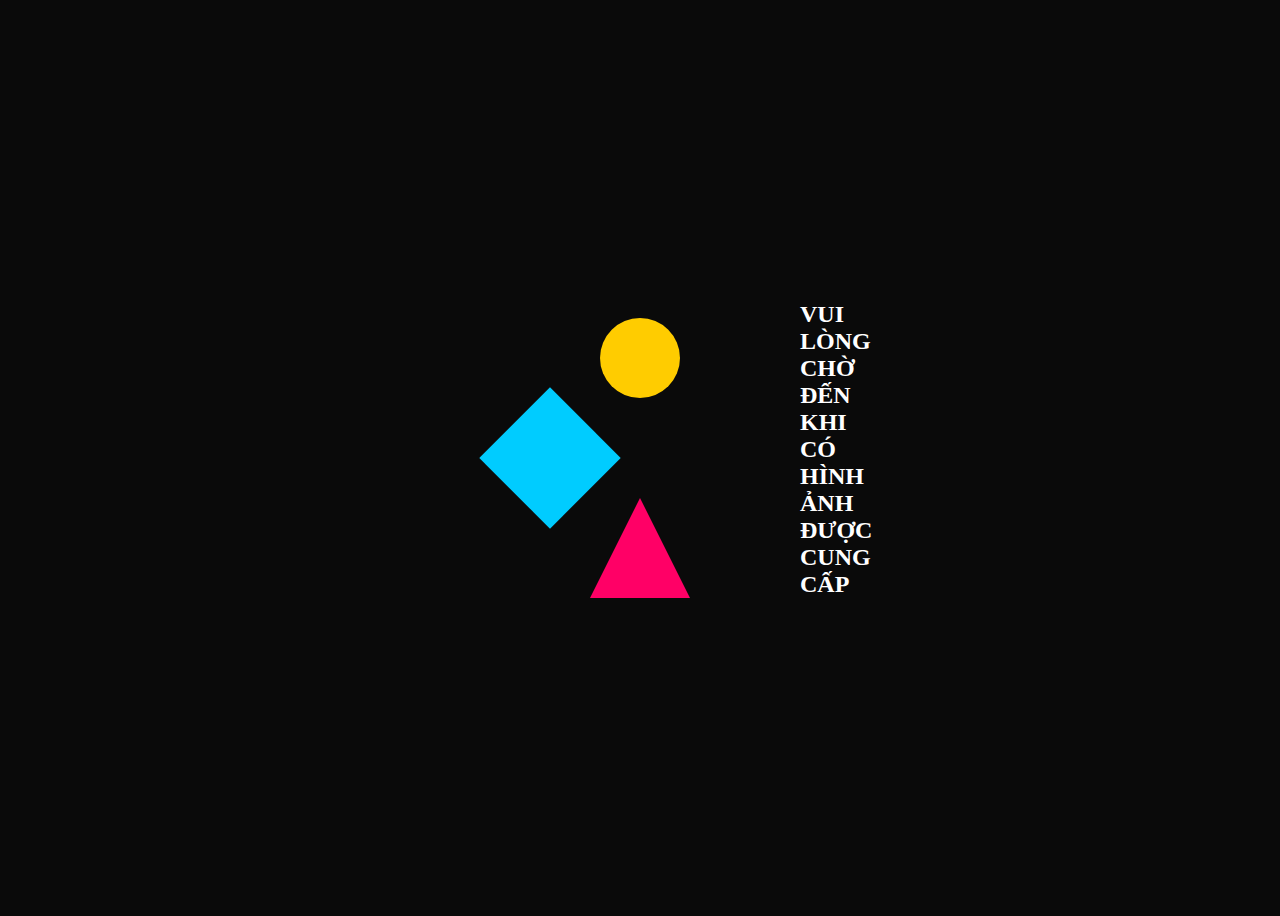
<file: menu/a2.html>
<!DOCTYPE html>
<html lang="vi">
<head>
    <meta charset="UTF-8">
    <meta name="viewport" content="width=device-width, initial-scale=1.0">
    <title>Hiệu ứng hình học</title>
    <link rel="shortcut icon" href="/favicon.svg" type="image/svg+xml" />
    <style>
        body {
            background-color: #0a0a0a;
            display: flex;
            justify-content: center;
            align-items: center;
            height: 100vh;
            overflow: hidden;
        }

        .container {
            position: relative;
            width: 300px;
            height: 300px;
        }

        .circle, .square, .triangle {
            position: absolute;
            animation: rotateShape 5s linear infinite;
        }

        .circle {
            width: 80px;
            height: 80px;
            background-color: #ffcc00;
            border-radius: 50%;
            top: 10px;
            left: 50%;
            transform: translateX(-50%);
        }

        .square {
            width: 100px;
            height: 100px;
            background-color: #00ccff;
            top: 50%;
            left: 10px;
            transform: translateY(-50%) rotate(45deg);
            animation-delay: 1s;
        }

        .triangle {
            width: 0;
            height: 0;
            border-left: 50px solid transparent;
            border-right: 50px solid transparent;
            border-bottom: 100px solid #ff0066;
            bottom: 10px;
            left: 50%;
            transform: translateX(-50%);
            animation-delay: 2s;
        }

        @keyframes rotateShape {
            0% { transform: rotate(0deg); }
            50% { transform: rotate(180deg) scale(1.2); }
            100% { transform: rotate(360deg); }
        }
       h1{
        position: absolute;
            bottom: 0;
            left: 100%;
            margin: 10px;
            font-size: 24px;
            color: #ffffff;
            }
    </style>
</head>
<body>
    <div class="container">
        <div class="circle"></div>
        <div class="square"></div>
        <div class="triangle"></div>
        <h1>VUI LÒNG CHỜ ĐẾN KHI CÓ HÌNH ẢNH ĐƯỢC CUNG CẤP</h1>
    </div>
</body>
</html>
</file>
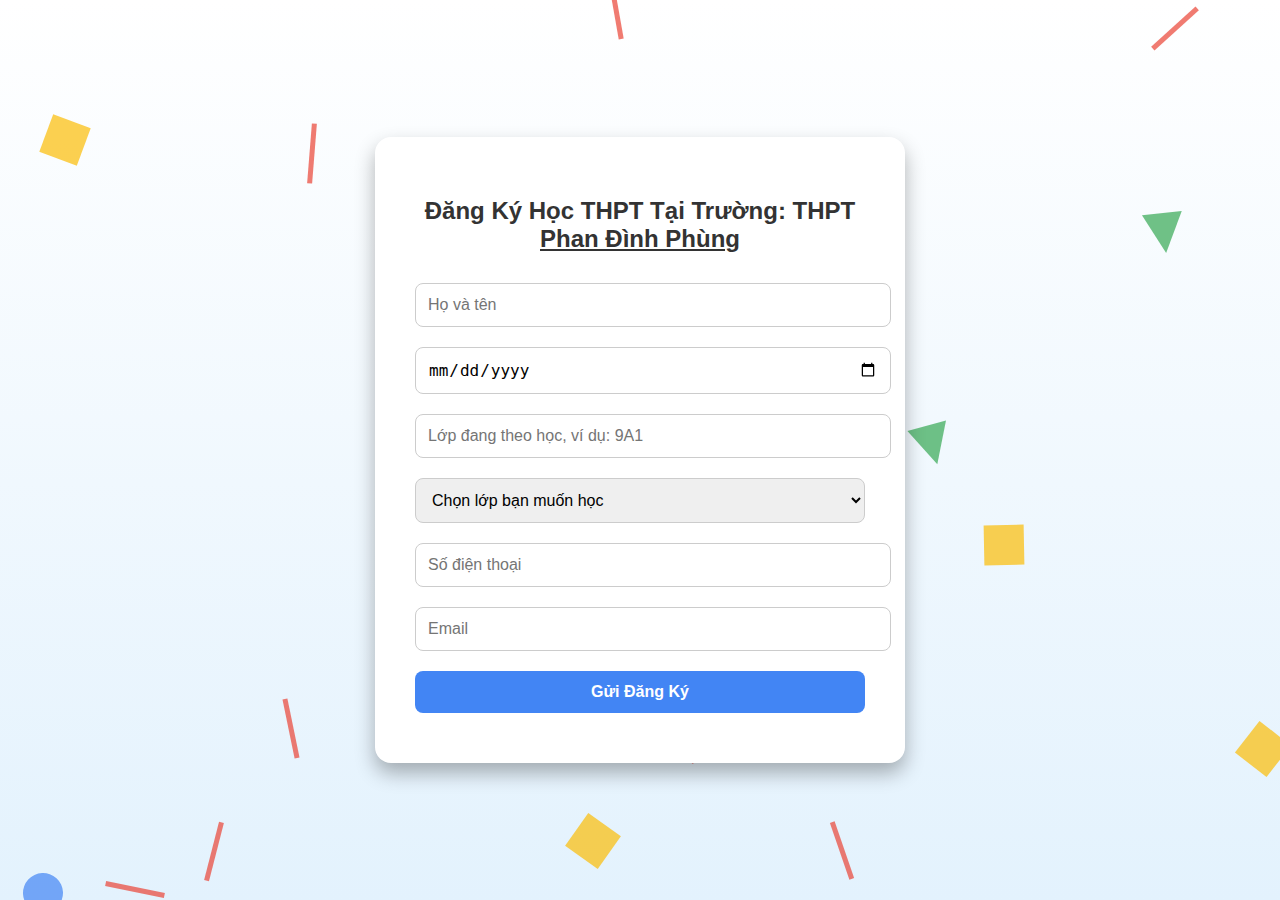
<file: menu/form.html>
<!DOCTYPE html>
<html lang="vi">
<head>
    <meta charset="UTF-8">
    <meta name="viewport" content="width=device-width, initial-scale=1.0">
    <title>Đăng Ký</title>
    <link rel="shortcut icon" href="/favicon.svg" type="image/svg+xml" />
    <style>
        body {
            font-family: Arial, sans-serif;
            background: linear-gradient(to bottom, #ffffff, #e3f2fd);
            display: flex;
            justify-content: center;
            align-items: center;
            height: 100vh;
            margin: 0;
            overflow: hidden;
        }

        .background {
            position: absolute;
            width: 100%;
            height: 100%;
            overflow: hidden;
        }

        .shape {
            position: absolute;
            opacity: 0.7;
        }

        .circle {
            width: 40px;
            height: 40px;
            border-radius: 50%;
            background: #4285F4;
        }

        .square {
            width: 40px;
            height: 40px;
            background: #FBBC05;
        }

        .triangle {
            width: 0;
            height: 0;
            border-left: 20px solid transparent;
            border-right: 20px solid transparent;
            border-bottom: 40px solid #34A853;
        }

        .line {
            width: 60px;
            height: 5px;
            background: #EA4335;
        }

        .container {
            background: white;
            padding: 40px;
            border-radius: 16px;
            box-shadow: 0px 10px 20px rgba(0, 0, 0, 0.3);
            width: 450px;
            text-align: center;
            position: relative;
            z-index: 10;
        }

        h2 {
            color: #333;
            margin-bottom: 20px;
            font-size: 24px;
        }

        input, select, button {
            width: 100%;
            padding: 12px;
            margin: 10px 0;
            border-radius: 8px;
            border: 1px solid #ccc;
            font-size: 16px;
            outline: none;
        }

        input:focus, select:focus {
            border-color: #4285F4;
            box-shadow: 0px 0px 8px rgba(66, 133, 244, 0.5);
        }

        button {
            background: #4285F4;
            color: white;
            font-weight: bold;
            cursor: pointer;
            border: none;
            transition: 0.3s;
        }

        button:hover {
            background: #3367D6;
        }
    </style>
</head>
<body>
    <div class="background" id="background"></div>
    <div class="container">
        <h2>Đăng Ký Học THPT Tại Trường: THPT <u>Phan Đình Phùng</u></h2>
        <form id="registrationForm">
            <input type="text" id="name" placeholder="Họ và tên" required>
            <input type="date" id="dob" required>
            <input type="text" id="currentClass" placeholder="Lớp đang theo học, ví dụ: 9A1" required>
            <select id="class" required>
                <option value="">Chọn lớp bạn muốn học</option>
                <option value="10A1">Lớp 10A1</option>
                <option value="10A2">Lớp 10A2</option>
                <option value="10A3">Lớp 10A3</option>
                <option value="10A4">Lớp 10A4</option>
                <option value="10A5">Lớp 10A5</option>
            </select>
            <input type="tel" id="phone" placeholder="Số điện thoại" required>
            <input type="email" id="email" placeholder="Email" required>
            <button type="submit">Gửi Đăng Ký</button>
        </form>
    </div>
    
    <script>
        function createShapes() {
            const container = document.getElementById("background");
            const shapes = ['circle', 'square', 'triangle', 'line'];
            
            for (let i = 0; i < 20; i++) {
                let shape = document.createElement("div");
                shape.classList.add("shape", shapes[Math.floor(Math.random() * shapes.length)]);
                shape.style.top = Math.random() * 100 + "vh";
                shape.style.left = Math.random() * 100 + "vw";
                shape.style.transform = `rotate(${Math.random() * 360}deg)`;
                container.appendChild(shape);
            }
        }
        createShapes();
    </script>
</body>
</html>
</file>
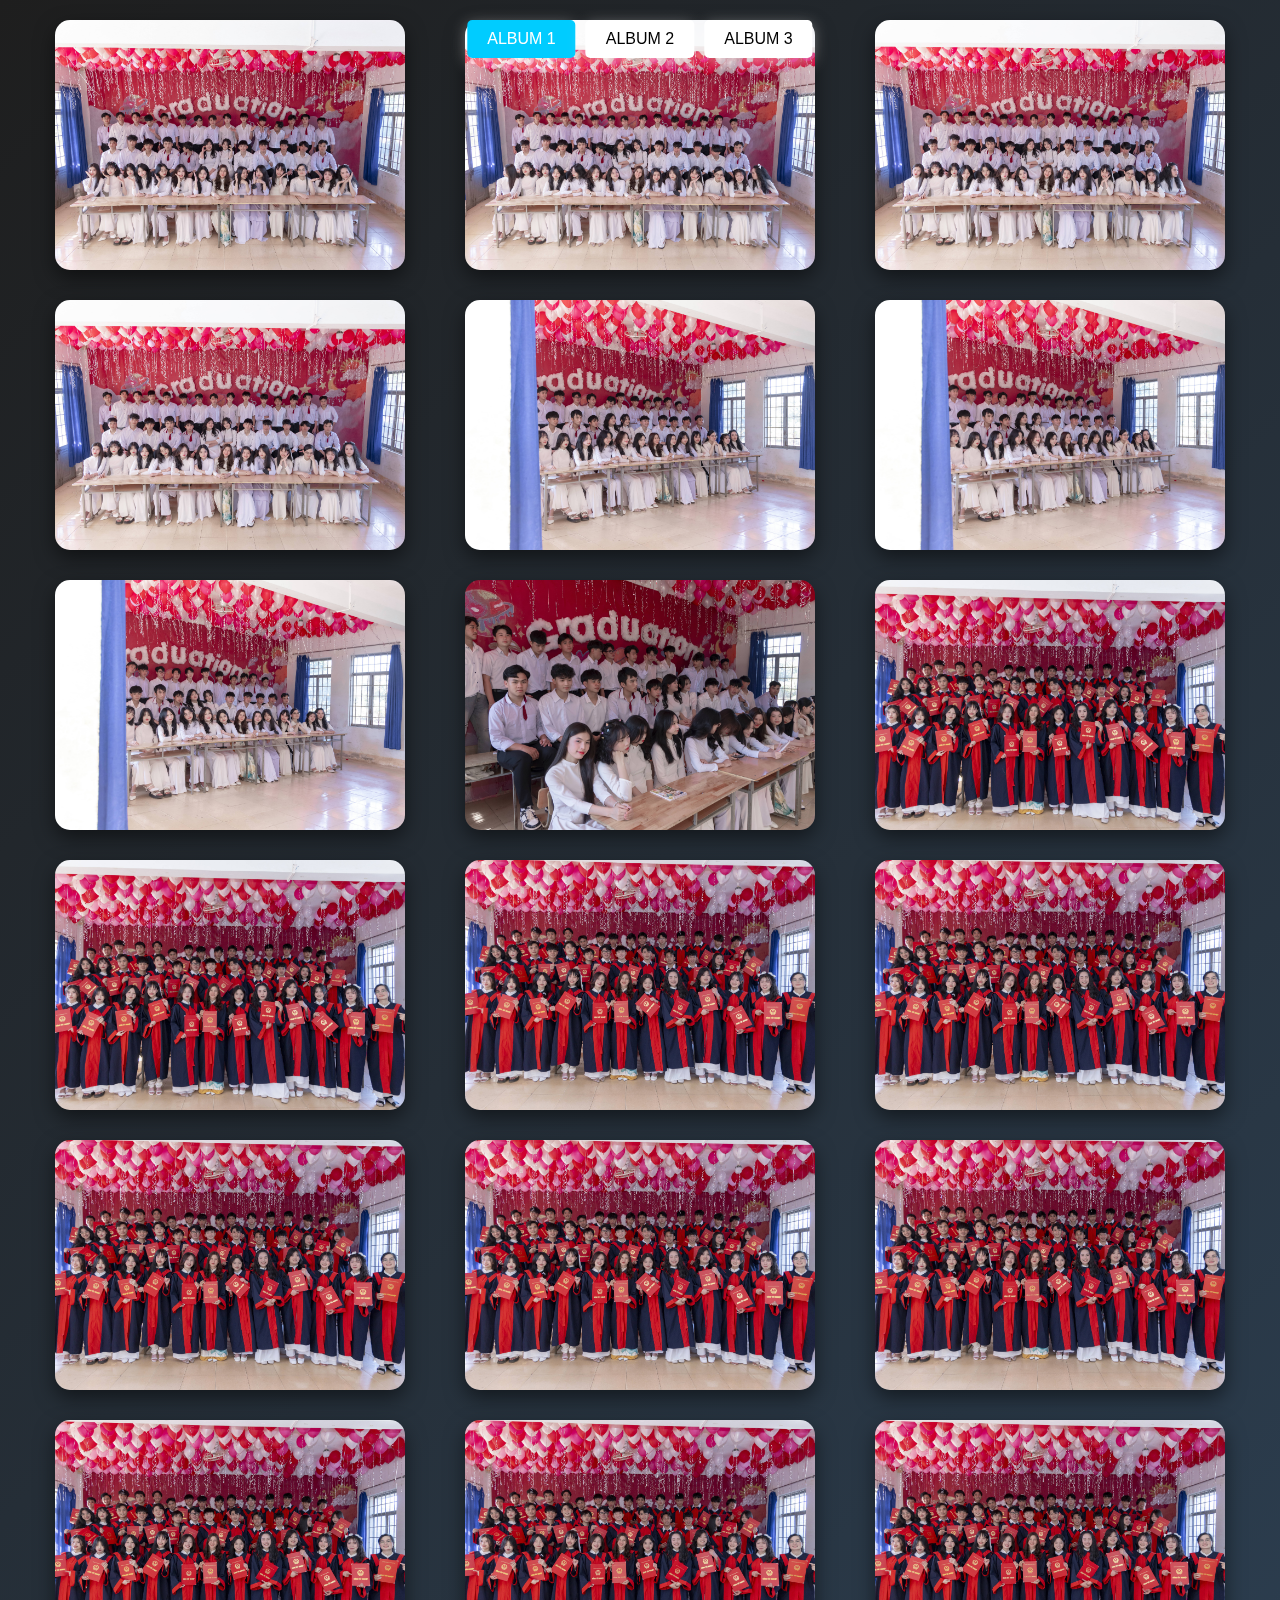
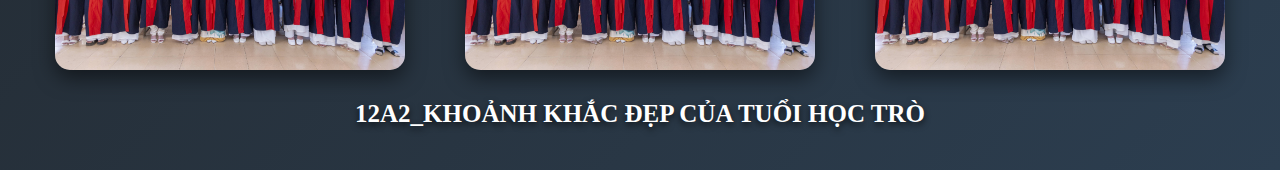
<file: menu/class/12A2.html>
<!DOCTYPE html>
<html lang="vi">
  <head>
    <meta charset="UTF-8" />
    <meta name="viewport" content="width=device-width, initial-scale=1.0" />
    <title>Ảnh lớp 12A2</title>
    <link rel="shortcut icon" href="/favicon.svg" type="image/svg+xml" />
    <style>
      body {
        background: linear-gradient(135deg, #1e1e1e, #2c3e50);
        display: flex;
        justify-content: center;
        align-items: center;
        min-height: 100vh;
        overflow-y: auto;
        margin: 0;
        padding: 20px;
        position: relative;
      }

      .container {
        position: relative;
        width: 100%;
        max-width: 1200px;
        display: grid;
        grid-template-columns: repeat(3, 1fr);
        grid-gap: 30px;
        justify-items: center;
        align-items: center;
        padding-bottom: 80px;
      }

      .photo {
        position: relative;
        width: 350px;
        height: 250px;
        border-radius: 15px;
        overflow: hidden;
        box-shadow: 0 8px 20px rgba(0, 0, 0, 0.5);
        animation: floatPhoto 6s ease-in-out infinite;
        display: none; /* Ẩn mặc định, hiển thị theo nhóm */
      }

      .photo img {
        width: 100%;
        height: 100%;
        object-fit: cover;
        transition: transform 0.5s ease;
      }

      .photo:hover img {
        transform: scale(1.15);
      }

      @keyframes floatPhoto {
        0%,
        100% {
          transform: translateY(0) rotate(0);
        }
        25% {
          transform: translateY(-15px) rotate(3deg);
        }
        75% {
          transform: translateY(15px) rotate(-3deg);
        }
      }

      h1 {
        position: absolute;
        bottom: 5px;
        left: 50%;
        transform: translateX(-50%);
        font-size: 25px;
        color: #ffffff;
        text-align: center;
        text-shadow: 0 3px 6px rgba(0, 0, 0, 0.7);
        z-index: 10;
      }

      .snowflake {
        position: fixed;
        top: -30px;
        color: #fff;
        font-size: 1em;
        font-family: Arial, sans-serif;
        text-shadow: 0 0 5px rgba(255, 255, 255, 0.8);
        pointer-events: none;
        z-index: 9999;
        animation: fall linear infinite;
      }

      @keyframes fall {
        0% {
          opacity: 1;
          transform: translateY(-30px);
        }
        100% {
          opacity: 0;
          transform: translateY(100vh) translateX(calc(50px * var(--direction)));
        }
      }
      /* Nút điều khiển nhóm ảnh */
      .button-container {
        position: fixed;
        top: 20px;
        left: 50%;
        transform: translateX(-50%);
        display: flex;
        gap: 10px;
        z-index: 10000;
      }

      .group-button {
        padding: 10px 20px;
        background-color: #ffffff;
        border: none;
        border-radius: 5px;
        cursor: pointer;
        font-size: 16px;
        box-shadow: 0 5px 15px rgba(255, 255, 255, 0.5);
      }

      .group-button:hover {
        background-color: #00ccff;
      }

      .group-button.active {
        background-color: #00ccff;
        color: #fff;
      }
    </style>
  </head>
  <body>
    <!-- Nút điều khiển nhóm ảnh -->
    <div class="button-container">
      <button class="group-button active" onclick="showGroup(1)">
        ALBUM 1
      </button>
      <button class="group-button" onclick="showGroup(2)">ALBUM 2</button>
      <button class="group-button" onclick="showGroup(3)">ALBUM 3</button>
    </div>

    <div class="container">
      <!-- Nhóm 1: Ảnh 1-17 -->
      <div class="photo group-1">
        <img loading="lazy" src="./img-class/1.jpg" alt="Photo 1" />
      </div>
      <div class="photo group-1">
        <img loading="lazy" src="./img-class/2.jpg" alt="Photo 2" />
      </div>
      <div class="photo group-1">
        <img loading="lazy" src="./img-class/3.jpg" alt="Photo 3" />
      </div>
      <div class="photo group-1">
        <img loading="lazy" src="./img-class/4.jpg" alt="Photo 4" />
      </div>
      <div class="photo group-1">
        <img loading="lazy" src="./img-class/5.jpg" alt="Photo 5" />
      </div>
      <div class="photo group-1">
        <img loading="lazy" src="./img-class/6.jpg" alt="Photo 6" />
      </div>
      <div class="photo group-1">
        <img loading="lazy" src="./img-class/7.jpg" alt="Photo 7" />
      </div>
      <div class="photo group-1">
        <img loading="lazy" src="./img-class/8.jpg" alt="Photo 8" />
      </div>
      <div class="photo group-1">
        <img loading="lazy" src="./img-class/9.jpg" alt="Photo 9" />
      </div>
      <div class="photo group-1">
        <img loading="lazy" src="./img-class/10.jpg" alt="Photo 10" />
      </div>
      <div class="photo group-1">
        <img loading="lazy" src="./img-class/11.jpg" alt="Photo 11" />
      </div>
      <div class="photo group-1">
        <img loading="lazy" src="./img-class/12.jpg" alt="Photo 12" />
      </div>
      <div class="photo group-1">
        <img loading="lazy" src="./img-class/13.jpg" alt="Photo 13" />
      </div>
      <div class="photo group-1">
        <img loading="lazy" src="./img-class/14.jpg" alt="Photo 14" />
      </div>
      <div class="photo group-1">
        <img loading="lazy" src="./img-class/15.jpg" alt="Photo 15" />
      </div>
      <div class="photo group-1">
        <img loading="lazy" src="./img-class/16.jpg" alt="Photo 16" />
      </div>
      <div class="photo group-1">
        <img loading="lazy" src="./img-class/17.jpg" alt="Photo 17" />
      </div>
      <div class="photo group-1">
        <img loading="lazy" src="./img-class/18.jpg" alt="Photo 18" />
      </div>
      <!-- Nhóm 2: Ảnh 18-34 -->
      <div class="photo group-2">
        <img loading="lazy" src="./img-class/19.jpg" alt="Photo 19" />
      </div>
      <div class="photo group-2">
        <img loading="lazy" src="./img-class/20.jpg" alt="Photo 20" />
      </div>
      <div class="photo group-2">
        <img loading="lazy" src="./img-class/21.jpg" alt="Photo 21" />
      </div>
      <div class="photo group-2">
        <img loading="lazy" src="./img-class/22.jpg" alt="Photo 22" />
      </div>
      <div class="photo group-2">
        <img loading="lazy" src="./img-class/23.jpg" alt="Photo 23" />
      </div>
      <div class="photo group-2">
        <img loading="lazy" src="./img-class/24.jpg" alt="Photo 24" />
      </div>
      <div class="photo group-2">
        <img loading="lazy" src="./img-class/25.jpg" alt="Photo 25" />
      </div>
      <div class="photo group-2">
        <img loading="lazy" src="./img-class/26.jpg" alt="Photo 26" />
      </div>
      <div class="photo group-2">
        <img loading="lazy" src="./img-class/27.jpg" alt="Photo 27" />
      </div>
      <div class="photo group-2">
        <img loading="lazy" src="./img-class/28.jpg" alt="Photo 28" />
      </div>
      <div class="photo group-2">
        <img loading="lazy" src="./img-class/29.jpg" alt="Photo 29" />
      </div>
      <div class="photo group-2">
        <img loading="lazy" src="./img-class/30.jpg" alt="Photo 30" />
      </div>
      <div class="photo group-2">
        <img loading="lazy" src="./img-class/31.jpg" alt="Photo 31" />
      </div>
      <div class="photo group-2">
        <img loading="lazy" src="./img-class/32.jpg" alt="Photo 32" />
      </div>
      <div class="photo group-2">
        <img loading="lazy" src="./img-class/33.jpg" alt="Photo 33" />
      </div>
      <div class="photo group-2">
        <img loading="lazy" src="./img-class/34.jpg" alt="Photo 34" />
      </div>
      <div class="photo group-2">
        <img loading="lazy" src="./img-class/35.jpg" alt="Photo 35" />
      </div>
      <div class="photo group-2">
        <img loading="lazy" src="./img-class/36.jpg" alt="Photo 36" />
      </div>
      <!-- Nhóm 3: Ảnh 35-50 -->
      <div class="photo group-3">
        <img loading="lazy" src="./img-class/37.jpg" alt="Photo 37" />
      </div>
      <div class="photo group-3">
        <img loading="lazy" src="./img-class/38.jpg" alt="Photo 38" />
      </div>
      <div class="photo group-3">
        <img loading="lazy" src="./img-class/39.jpg" alt="Photo 39" />
      </div>
      <div class="photo group-3">
        <img loading="lazy" src="./img-class/40.jpg" alt="Photo 40" />
      </div>
      <div class="photo group-3">
        <img loading="lazy" src="./img-class/41.jpg" alt="Photo 41" />
      </div>
      <div class="photo group-3">
        <img loading="lazy" src="./img-class/42.jpg" alt="Photo 42" />
      </div>
      <div class="photo group-3">
        <img loading="lazy" src="./img-class/43.jpg" alt="Photo 43" />
      </div>
      <div class="photo group-3">
        <img loading="lazy" src="./img-class/44.jpg" alt="Photo 44" />
      </div>
      <div class="photo group-3">
        <img loading="lazy" src="./img-class/45.jpg" alt="Photo 45" />
      </div>
      <div class="photo group-3">
        <img loading="lazy" src="./img-class/46.jpg" alt="Photo 46" />
      </div>
      <div class="photo group-3">
        <img loading="lazy" src="./img-class/47.jpg" alt="Photo 47" />
      </div>
      <div class="photo group-3">
        <img loading="lazy" src="./img-class/48.jpg" alt="Photo 48" />
      </div>
      <div class="photo group-3">
        <img loading="lazy" src="./img-class/49.jpg" alt="Photo 49" />
      </div>
      <div class="photo group-3">
        <img loading="lazy" src="./img-class/50.jpg" alt="Photo 50" />
      </div>
      <div class="photo group-3">
        <img loading="lazy" src="./img-class/51.jpg" alt="Photo 51" />
      </div>
      <h1>12A2_KHOẢNH KHẮC ĐẸP CỦA TUỔI HỌC TRÒ</h1>
    </div>
    <script>
      // Hiệu ứng tuyết rơi tối ưu
      let snowflakesCount = 0;
      const maxSnowflakes = 50;

      function createSnowflake() {
        if (snowflakesCount >= maxSnowflakes) return;

        const snowflake = document.createElement("div");
        snowflake.className = "snowflake";
        snowflake.innerHTML = "❄";
        snowflake.style.left = Math.random() * 100 + "vw";
        snowflake.style.animationDuration = Math.random() * 5 + 5 + "s";
        snowflake.style.fontSize = Math.random() * 10 + 10 + "px";
        snowflake.style.setProperty(
          "--direction",
          Math.random() > 0.5 ? 1 : -1
        );
        document.body.appendChild(snowflake);
        snowflakesCount++;

        snowflake.addEventListener("animationend", () => {
          snowflake.remove();
          snowflakesCount--;
        });
      }

      let lastTime = 0;
      const snowInterval = 500;
      function animateSnow(timestamp) {
        if (timestamp - lastTime >= snowInterval) {
          createSnowflake();
          lastTime = timestamp;
        }
        requestAnimationFrame(animateSnow);
      }
      requestAnimationFrame(animateSnow);

      let isScrolling;
      window.addEventListener("scroll", () => {
        clearTimeout(isScrolling);
        document.body.classList.add("scrolling");
        isScrolling = setTimeout(() => {
          document.body.classList.remove("scrolling");
        }, 200);
      });

      const styleSheet = document.createElement("style");
      styleSheet.textContent = `
        .scrolling .snowflake {
          animation-play-state: paused;
        }
      `;
      document.head.appendChild(styleSheet);

      // Điều khiển nhóm ảnh
      function showGroup(groupNumber) {
        const allPhotos = document.querySelectorAll(".photo");
        const buttons = document.querySelectorAll(".group-button");

        // Ẩn tất cả ảnh và bỏ class active từ các nút
        allPhotos.forEach((photo) => (photo.style.display = "none"));
        buttons.forEach((btn) => btn.classList.remove("active"));

        // Hiển thị ảnh của nhóm được chọn và thêm class active cho nút
        const groupPhotos = document.querySelectorAll(`.group-${groupNumber}`);
        groupPhotos.forEach((photo) => (photo.style.display = "block"));
        buttons[groupNumber - 1].classList.add("active");

        // Cuộn về đầu trang khi chuyển nhóm
        window.scrollTo({ top: 0, behavior: "smooth" });
      }

      // Hiển thị nhóm 1 mặc định khi tải trang
      showGroup(1);
    </script>
  </body>
</html>
</file>
